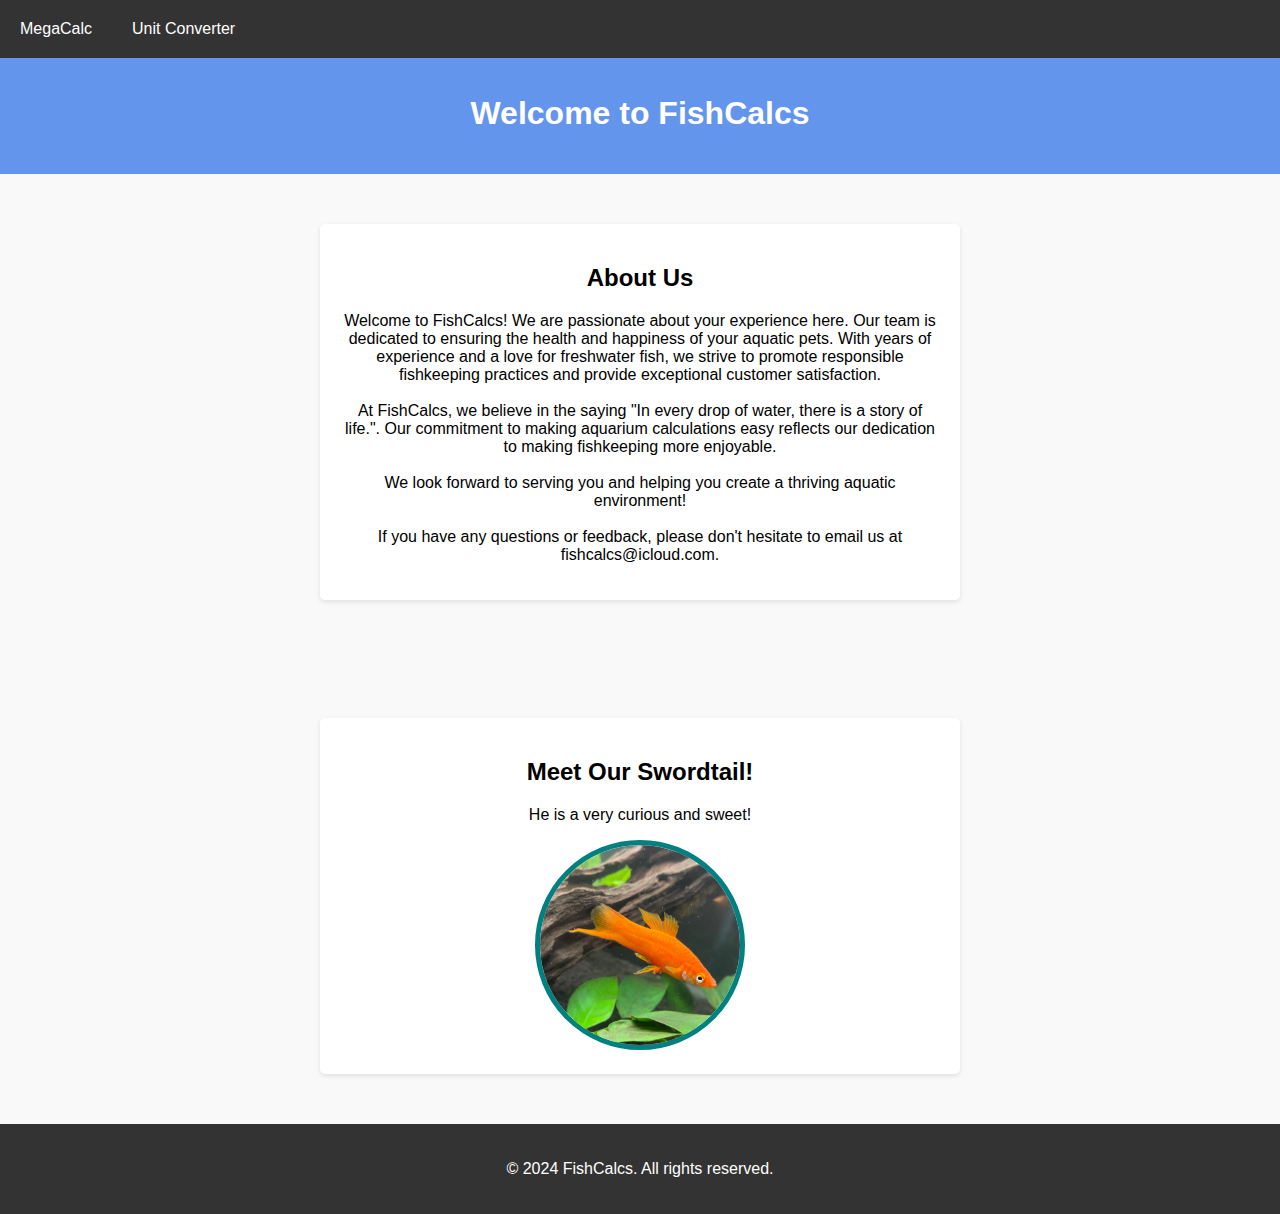
<file: index.html>
<!DOCTYPE html>
<html lang="en">
<head>
    <meta charset="UTF-8">
    <meta name="viewport" content="width=device-width, initial-scale=1.0">
    <title>FishCalcs</title>
    <link rel="stylesheet" href="fishcalcsCSS.css"> <!-- Link to your CSS file -->
</head>
<body>
<div class="wrapper">
<div class="navbar" id="navbar">
<div class="dropdown"> 
        <div class="dropdown-content">
</div>
            <a href="megacalc.html">MegaCalc</a> <!--The file "rectangulartank.html" is the code for the converters-->
            <a href="rectangulartank.html">Unit Converter</a>
        </div>
    </div><br><br><br>
<div class="header">
    <h1>Welcome to FishCalcs</h1>
</div>
<div class="container">
    <h2 align="center">About Us</h2>
    <p>Welcome to FishCalcs! We are passionate about your experience here. Our team is dedicated to ensuring the health and happiness of your aquatic pets. With years of experience and a love for freshwater fish, we strive to promote responsible fishkeeping practices and provide exceptional customer satisfaction.
<br><br>
At FishCalcs, we believe in the saying "In every drop of water, there is a story of life.". Our commitment to making aquarium calculations easy reflects our dedication to making fishkeeping more enjoyable.
<br><br>
We look forward to serving you and helping you create a thriving aquatic environment!<br><br>

If you have any questions or feedback, please don't hesitate to email us at fishcalcs@icloud.com.</p>
</div>
<br>
<div class="container">
    <h2 align="center">Meet Our Swordtail!</h2>
    <p>He is a very curious and sweet!</p>
    
    <img src="IMG_8214.jpeg" alt="swordtailpic" class="rounded-image">

</div>
</div>


<div class="footer">
    <p>&copy; 2024 FishCalcs. All rights reserved.</p>
</div>

</body>
</html>
</file>
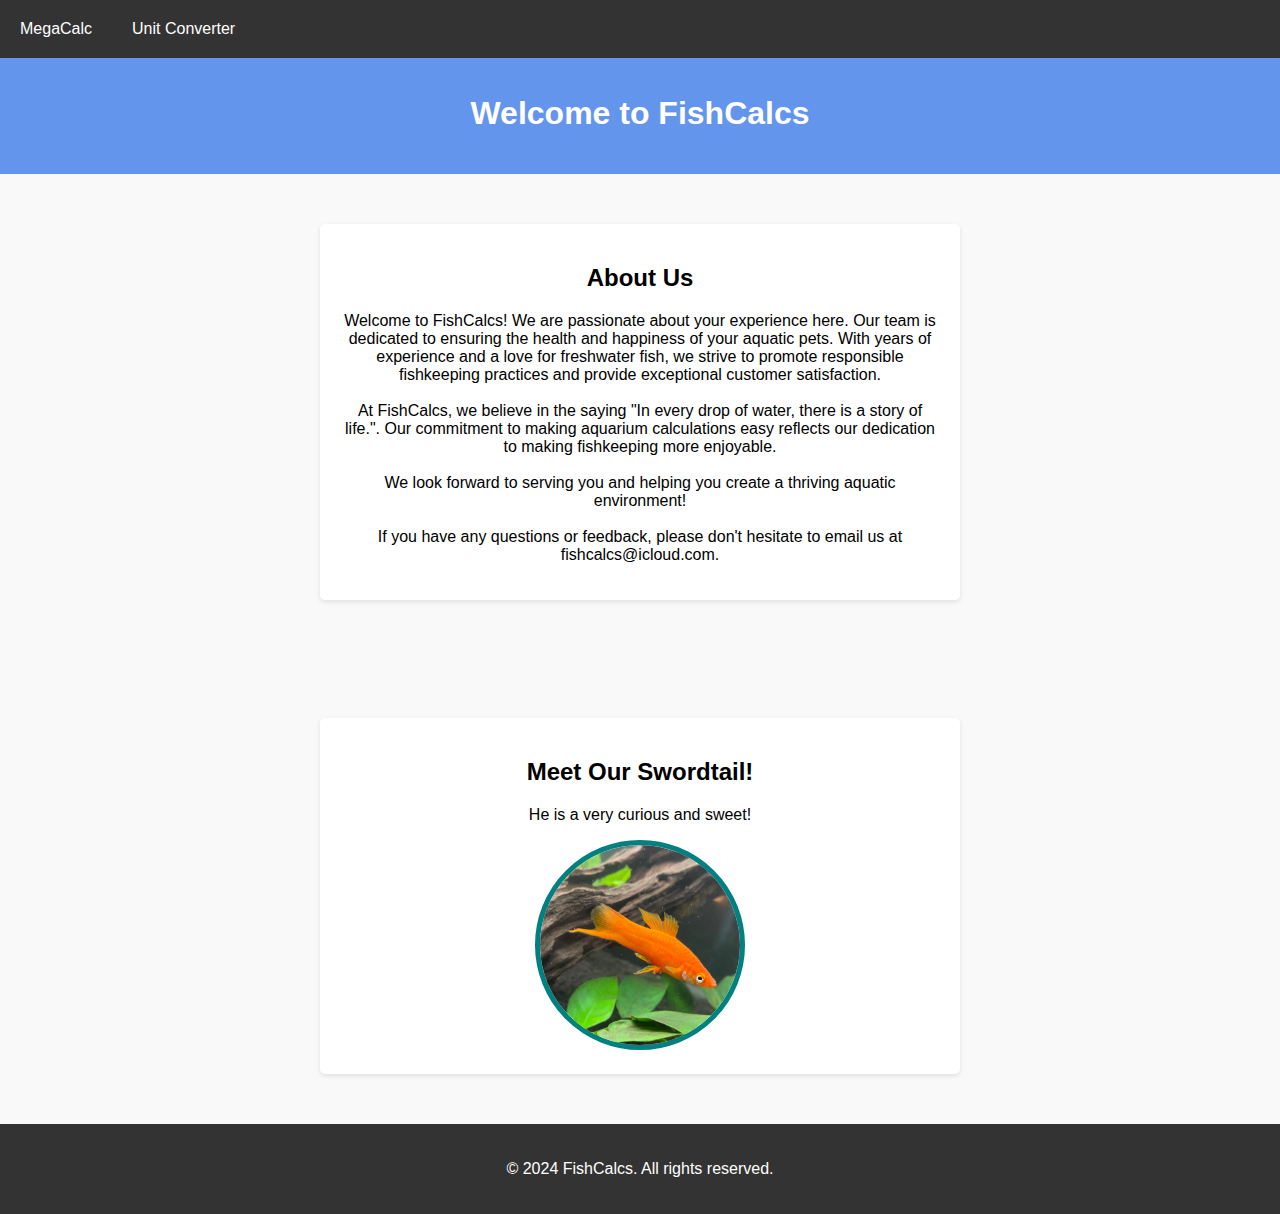
<file: fishcalcs.html>
<!DOCTYPE html>
<html lang="en">
<head>
    <meta charset="UTF-8">
    <meta name="viewport" content="width=device-width, initial-scale=1.0">
    <title>FishCalcs</title>
    <link rel="stylesheet" href="fishcalcsCSS.css"> <!-- Link to your CSS file -->
</head>
<body>
<div class="wrapper">
<div class="navbar" id="navbar">
<div class="dropdown"> 
        <div class="dropdown-content">
</div>
            <a href="megacalc.html">MegaCalc</a> <!--The file "rectangulartank.html" is the code for the converters-->
            <a href="rectangulartank.html">Unit Converter</a>
        </div>
    </div><br><br><br>
<div class="header">
    <h1>Welcome to FishCalcs</h1>
</div>
<div class="container">
    <h2 align="center">About Us</h2>
    <p>Welcome to FishCalcs! We are passionate about your experience here. Our team is dedicated to ensuring the health and happiness of your aquatic pets. With years of experience and a love for freshwater fish, we strive to promote responsible fishkeeping practices and provide exceptional customer satisfaction.
<br><br>
At FishCalcs, we believe in the saying "In every drop of water, there is a story of life.". Our commitment to making aquarium calculations easy reflects our dedication to making fishkeeping more enjoyable.
<br><br>
We look forward to serving you and helping you create a thriving aquatic environment!<br><br>

If you have any questions or feedback, please don't hesitate to email us at fishcalcs@icloud.com.</p>
</div>
<br>
<div class="container">
    <h2 align="center">Meet Our Swordtail!</h2>
    <p>He is a very curious and sweet!</p>
    
    <img src="IMG_8214.jpeg" alt="swordtailpic" class="rounded-image">

</div>
</div>


<div class="footer">
    <p>&copy; 2024 FishCalcs. All rights reserved.</p>
</div>

</body>
</html>
</file>
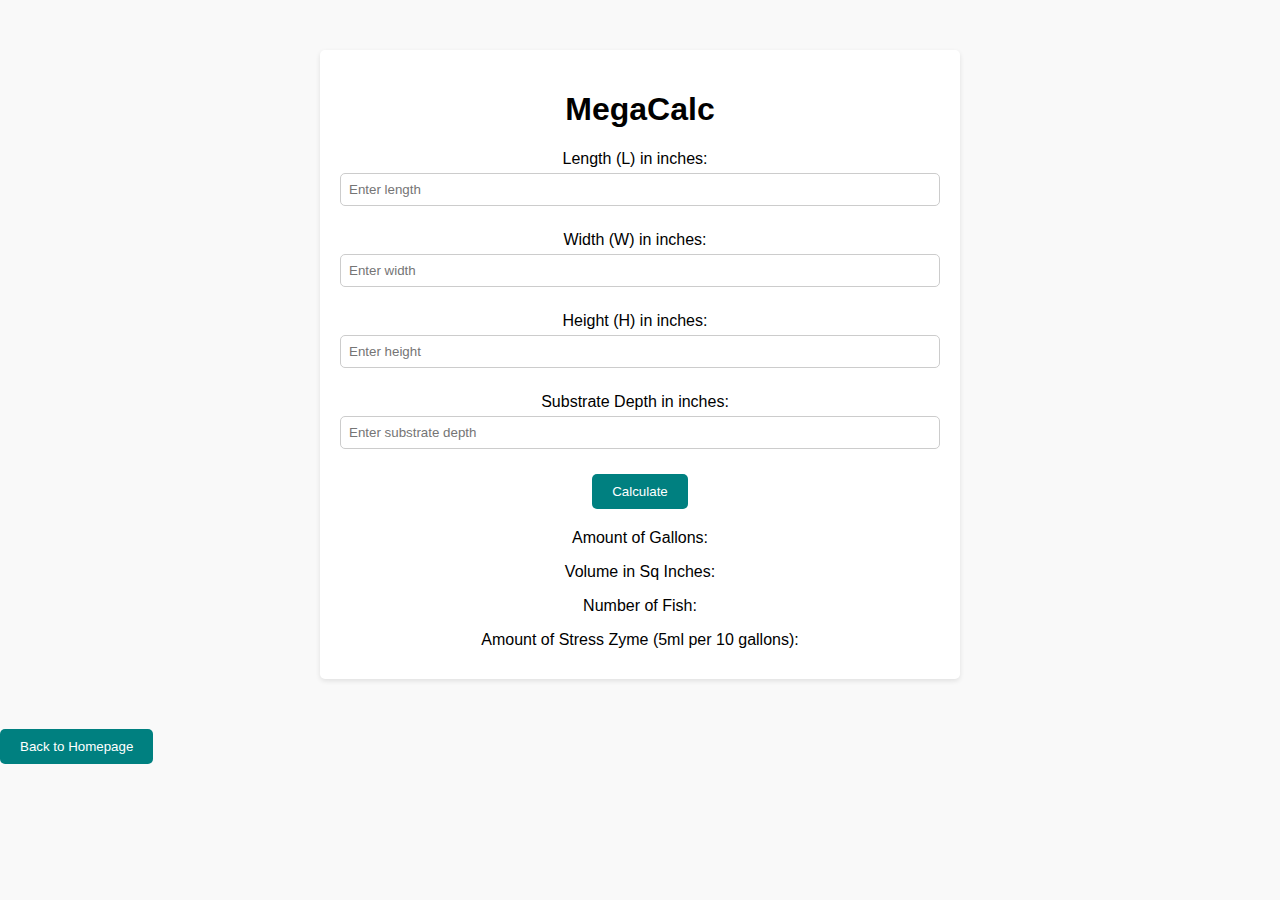
<file: megacalc.html>
<!DOCTYPE html>
<html lang="en">
<head>
    <meta charset="UTF-8">
    <meta name="viewport" content="width=device-width, initial-scale=1.0">
    <title>MegaCalc</title>
    <link rel="stylesheet" href="fishcalcsCSS.css"> <!-- Link to your CSS file -->
</head>
<body>

<div class="container">
    <h1>MegaCalc</h1>
    <div class="input-group">
        <label for="length">Length (L) in inches:</label>
        <input type="number" id="length" placeholder="Enter length">
    </div>
    <div class="input-group">
        <label for="width">Width (W) in inches:</label>
        <input type="number" id="width" placeholder="Enter width">
    </div>
    <div class="input-group">
        <label for="height">Height (H) in inches:</label>
        <input type="number" id="height" placeholder="Enter height">
    </div>
    <div class="input-group">
        <label for="substrateDepth">Substrate Depth in inches:</label>
        <input type="number" id="substrateDepth" placeholder="Enter substrate depth">
    </div>
    <button onclick="calculate()">Calculate</button>
    <div class="results">
        <p>Amount of Gallons: <span id="gallons"></span></p>
        <p>Volume in Sq Inches: <span id="volume"></span></p>
        <p>Number of Fish: <span id="fish"></span></p>
        <p>Amount of Stress Zyme (5ml per 10 gallons): <span id="stressZyme"></span></p>
    </div>
</div>
<div class="back-to-home">
    <a href="index.html">
        <button>Back to Homepage</button>
    </a>
</div>

<script src="rectangularscript.js"></script> <!-- Link to your JavaScript file -->
</body>
</html>
</file>
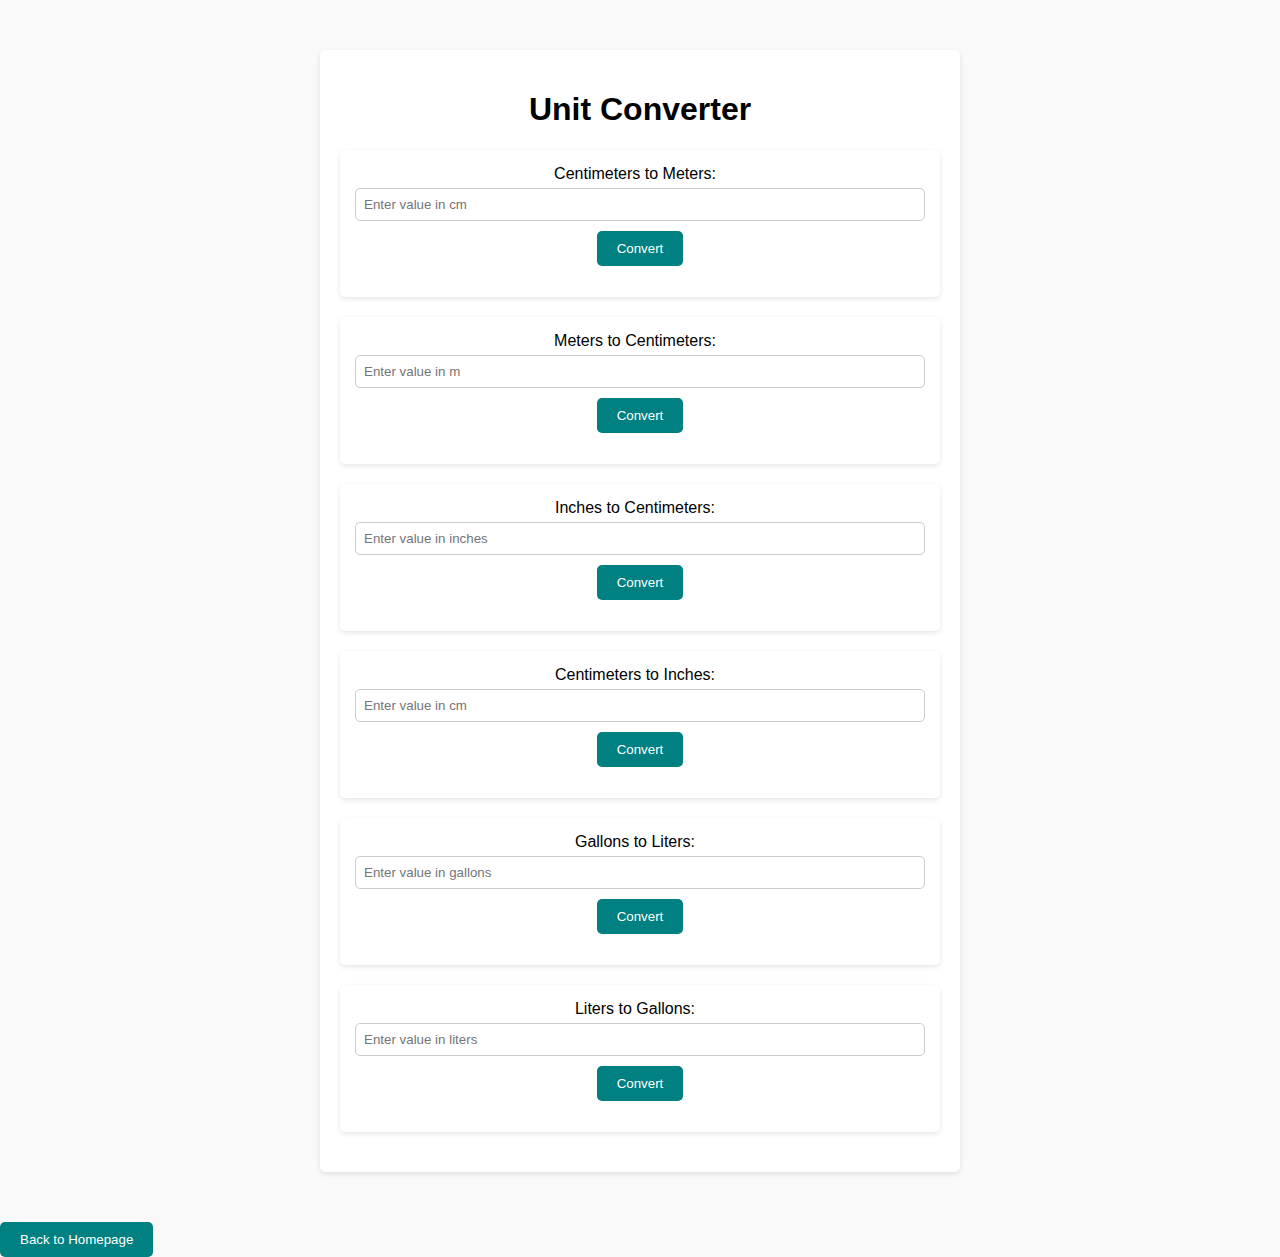
<file: rectangulartank.html>
<!DOCTYPE html>
<html lang="en">
<head>
    <meta charset="UTF-8">
    <meta name="viewport" content="width=device-width, initial-scale=1.0">
    <title>Unit Converter</title>
    <link rel="stylesheet" href="fishcalcsCSS.css"> <!-- Link to your CSS file -->
</head>
<body>

<div class="container">
    <h1>Unit Converter</h1>
    <div class="converter">
        <label for="cmToM">Centimeters to Meters:</label>
        <input type="number" id="cmToM" placeholder="Enter value in cm">
        <button onclick="convertCmToM()">Convert</button>
        <p id="resultCmToM"></p>
    </div>

    <div class="converter">
        <label for="mToCm">Meters to Centimeters:</label>
        <input type="number" id="mToCm" placeholder="Enter value in m">
        <button onclick="convertMToCm()">Convert</button>
        <p id="resultMToCm"></p>
    </div>

    <div class="converter">
        <label for="inToCm">Inches to Centimeters:</label>
        <input type="number" id="inToCm" placeholder="Enter value in inches">
        <button onclick="convertInToCm()">Convert</button>
        <p id="resultInToCm"></p>
    </div>

    <div class="converter">
        <label for="cmToIn">Centimeters to Inches:</label>
        <input type="number" id="cmToIn" placeholder="Enter value in cm">
        <button onclick="convertCmToIn()">Convert</button>
        <p id="resultCmToIn"></p>
    </div>

    <div class="converter">
        <label for="galToLiters">Gallons to Liters:</label>
        <input type="number" id="galToLiters" placeholder="Enter value in gallons">
        <button onclick="convertGalToLiters()">Convert</button>
        <p id="resultGalToLiters"></p>
    </div>

    <div class="converter">
        <label for="litersToGal">Liters to Gallons:</label>
        <input type="number" id="litersToGal" placeholder="Enter value in liters">
        <button onclick="convertLitersToGal()">Convert</button>
        <p id="resultLitersToGal"></p>
    </div>
</div>
  <div class="back-to-home">
        <button onclick="backToHomepage()" align="right">Back to Homepage</button>
    </div>
</div>


<script src="rectangularscript.js"></script> <!-- Link to your JavaScript file -->
</body>
</html>
</file>
<file: fishcalcsCSS.css>
/* Body styles */
body {
    background-color: #008080; /* Dark teal background color */
    font-family: Arial, sans-serif;
    margin: 0;
    padding: 0;
}

/* Header styles */
.header {
    background-color: #6495ED; /* Cornflower blue header background color */
    color: #FFFFFF; /* White text color */
    padding: 20px;
    text-align: center;
}

/* Navigation styles */
.navbar {

    background-color: #333; /* Dark gray navigation background color */
}

.navbar a {
    float: left;
    display: block;
    color: #000; /* Light gray text color */
    text-align: center;
    padding: 14px 16px;
    text-decoration: none;
}

.navbar a:hover {
    background-color: #ddd; /* Light gray hover background color */
    color: #333; /* Dark gray hover text color */
}

/* Main content styles */
.container {
    padding: 20px;
    background-color: #FFFFFF; /* White content background color */
    margin: 20px;
    border-radius: 10px;
    box-shadow: 0 4px 8px rgba(0, 0, 0, 0.1); /* Light shadow effect */
}

/* Footer styles */
.footer {
    background-color: #333; /* Dark gray footer background color */
    color: #FFFFFF; /* White text color */
    padding: 20px;
    text-align: center;
}
.dropdown {
    float: left;
    overflow: hidden;
}

.dropbtn {
    font-size: 16px;
    border: none;
    outline: none;
    color: #f2f2f2;
    background-color: inherit;
    margin: 0;
    padding: 14px 16px;
}

.dropdown-content {
    display: none;
    position: absolute;
    background-color: #333;
    min-width: 160px;
    box-shadow: 0px 8px 16px 0px rgba(0,0,0,0.2);
    z-index: 1;
}

.dropdown-content a {
    float: none;
    color: #000;
    padding: 12px 16px;
    text-decoration: none;
    display: block;
    text-align: left;
}

.dropdown-content a:hover {
    background-color: #ddd;
}

.dropdown:hover .dropdown-content {
    display: block;
}
body {
    font-family: Arial, sans-serif;
    margin: 0;
    padding: 0;
}

.container {
    max-width: 600px;
    margin: 50px auto;
    padding: 20px;
    background-color: #f9f9f9;
    border-radius: 5px;
    box-shadow: 0 2px 5px rgba(0, 0, 0, 0.1);
}

.form-group {
    margin-bottom: 20px;
}

label {
    display: block;
    margin-bottom: 5px;
}

input[type="number"] {
    width: 100%;
    padding: 8px;
    border-radius: 5px;
    border: 1px solid #ccc;
}

button {
    padding: 10px 20px;
    background-color: #008080;
    color: #fff;
    border: none;
    border-radius: 5px;
    cursor: pointer;
}

button:hover {
    background-color: #006666;
}

#result {
    margin-top: 20px;
    font-weight: bold;
}
/* Button styles */
.back-to-home-button {
    position: fixed;
    bottom: 20px;
    right: 20px;
    background-color: #008080; /* Dark teal background color */
    color: #FFFFFF; /* White text color */
    border: none;
    border-radius: 5px;
    padding: 10px 20px;
    cursor: pointer;
    transition: background-color 0.3s ease;
}

.back-to-home-button:hover {
    background-color: #006666; /* Darker teal hover background color */
}
body {
    font-family: Arial, sans-serif;
    margin: 0;
    padding: 0;
}

.container {
    max-width: 600px;
    margin: 50px auto;
    padding: 20px;
    text-align: center;
}

.rounded-image {
    width: 200px;
    height: 200px;
    border-radius: 50%;
    border: 5px solid #008080; /* Dark teal border color */
}

.wrapper {
    padding-top: 0;
    transition: padding-top 0.3s ease; /* Smooth transition for scrolling */
}

.navbar {
    background-color: #333; /* Dark gray navigation background color */
    color: #fff; /* White text color */
    padding: 10px 0;
    text-align: center;
    width: 100%;
    position: fixed; /* Fixed position to stick to the top */
    top: 0;
    z-index: 1000; /* Ensure it's above other content */
    transition: top 0.3s ease; /* Smooth transition for scrolling */
}

.navbar a {
    color: #fff; /* White text color */
    text-decoration: none;
    padding: 10px 20px;
}

.sticky .wrapper {
    padding-top: 50px; /* Add padding equal to navbar height */
}

.content {
    padding: 20px;
}
body {
    font-family: Arial, sans-serif;
    margin: 0;
    padding: 0;
}

.container {
    max-width: 600px;
    margin: 50px auto;
    padding: 20px;
    background-color: #f9f9f9;
    border-radius: 5px;
    box-shadow: 0 2px 5px rgba(0, 0, 0, 0.1);
}

.converter {
    margin-bottom: 20px;
}

label {
    display: block;
    margin-bottom: 5px;
}

input[type="number"] {
    width: 100%;
    padding: 8px;
    border-radius: 5px;
    border: 1px solid #ccc;
    box-sizing: border-box;
    margin-bottom: 10px;
}

button {
    padding: 10px 20px;
    background-color: #008080;
    color: #fff;
    border: none;
    border-radius: 5px;
    cursor: pointer;
}

button:hover {
    background-color: #006666;
}
body {
    font-family: Arial, sans-serif;
    margin: 0;
    padding: 0;
    background-color: #f9f9f9;
}

.container {
    max-width: 600px;
    margin: 50px auto;
    padding: 20px;
}

.converter {
    margin-bottom: 20px;
    padding: 15px;
    background-color: #fff;
    border-radius: 5px;
    box-shadow: 0 2px 5px rgba(0, 0, 0, 0.1);
}

.label-input {
    display: flex;
    align-items: center;
    justify-content: space-between;
    margin-bottom: 10px;
}

label {
    margin-right: 10px;
}

input[type="number"] {
    flex: 1;
    padding: 8px;
    border-radius: 5px;
    border: 1px solid #ccc;
    box-sizing: border-box;
}

.result {
    margin-top: 10px;
    font-weight: bold;
}
body {
    font-family: Arial, sans-serif;
    margin: 0;
    padding: 0;
    background-color: #f9f9f9;
}

.container {
    max-width: 600px;
    margin: 50px auto;
    padding: 20px;
    background-color: #fff;
    border-radius: 5px;
    box-shadow: 0 2px 5px rgba(0, 0, 0, 0.1);
}

.input-group {
    margin-bottom: 15px;
}

label {
    display: block;
    margin-bottom: 5px;
}

input[type="number"] {
    width: 100%;
    padding: 8px;
    border-radius: 5px;
    border: 1px solid #ccc;
    box-sizing: border-box;
    margin-bottom: 10px;
}

button {
    padding: 10px 20px;
    background-color: #008080;
    color: #fff;
    border: none;
    border-radius: 5px;
    cursor: pointer;
}

button:hover {
    background-color: #006666;
}

.results {
    margin-top: 20px;
}

.results p {
    margin-bottom: 10px;
}
</file>
